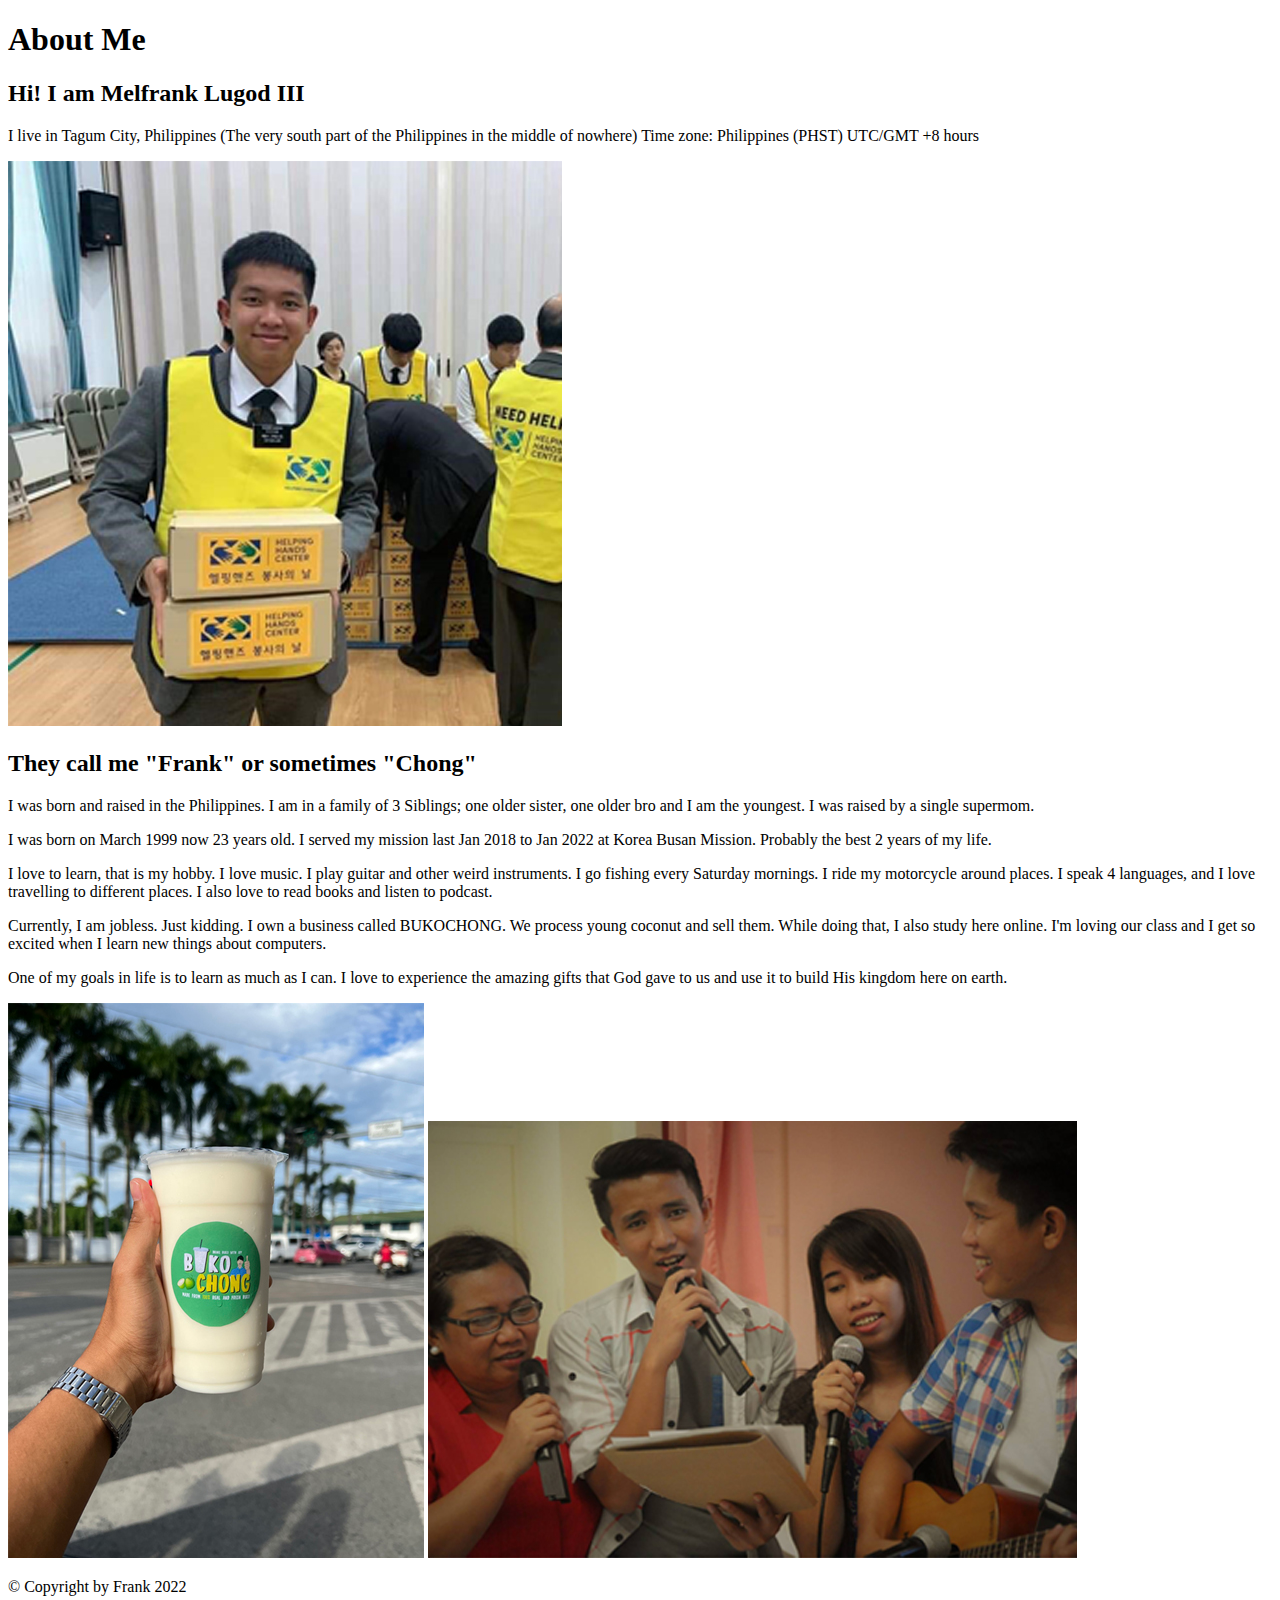
<file: aboutme/index.html>
<!DOCTYPE html>
<html lang="en">
<head>
    <meta charset="UTF-8">
    <meta http-equiv="X-UA-Compatible" content="IE=edge">
    <meta name="viewport" content="width=device-width, initial-scale=1.0">
    <title>All About Frank</title>
</head>
<body>
    <h1>About Me</h1>
    <h2>Hi! I am Melfrank Lugod III</h2>
    <p>I live in Tagum City, Philippines 
        (The very south part of the Philippines in the middle of nowhere)
        Time zone: Philippines (PHST) UTC/GMT +8 hours
    </p>
    <img alt="My Picture" src="images/me2.jpg">
    <h2>They call me "Frank" or sometimes "Chong"</h2>
    <p>I was born and raised in the Philippines. 
        I am in a family of 3 Siblings; one older sister, one older bro 
        and I am the youngest. I was raised by a single supermom.
    </p>
    <p>I was born on March 1999 now 23 years old.
        I served my mission last Jan 2018 to Jan 2022 at Korea Busan Mission. Probably the best 2 years of my life.
    </p>    
    <p>I love to learn, that is my hobby. I love music. I play guitar and other weird instruments. I go fishing every Saturday
        mornings. I ride my motorcycle around places. I speak 4 languages, and I love travelling to different places. I also love to read books and listen to podcast. 
    </p>
    <p>Currently, I am jobless. Just kidding. I own a business called BUKOCHONG. We process young coconut and sell them.
        While doing that, I also study here online. I'm loving our class and I get so excited when I learn new things about computers. 
    </p>
    <p> One of my goals in life is to learn as much as I can. I love to experience the amazing gifts that God gave to us and use it to build His kingdom here on earth.</p>
    <img alt="My Business" src="images/buko.jpg">
    <img alt="Family Picture" src="images/fambam.jpg">
    <footer>
        <p>&copy Copyright by Frank 2022</p>
    </footer>
</body>
</html>
</file>
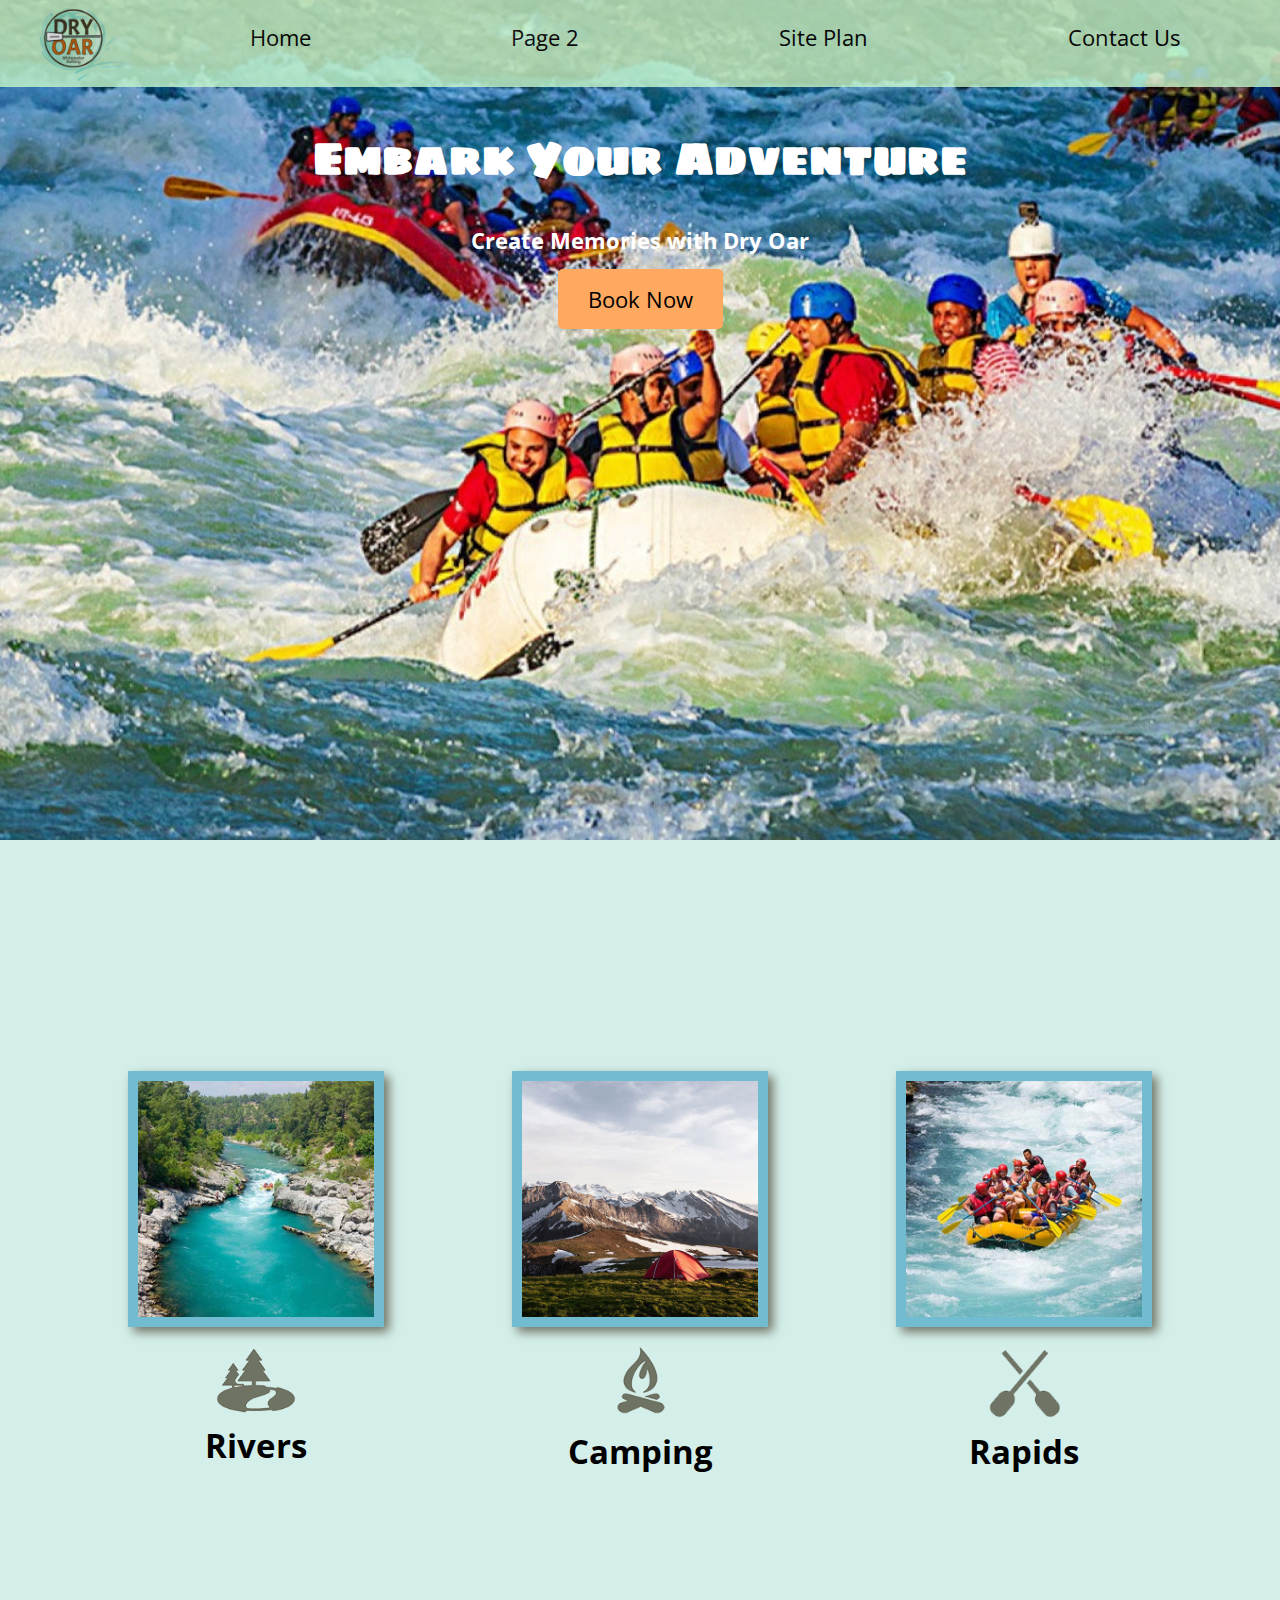
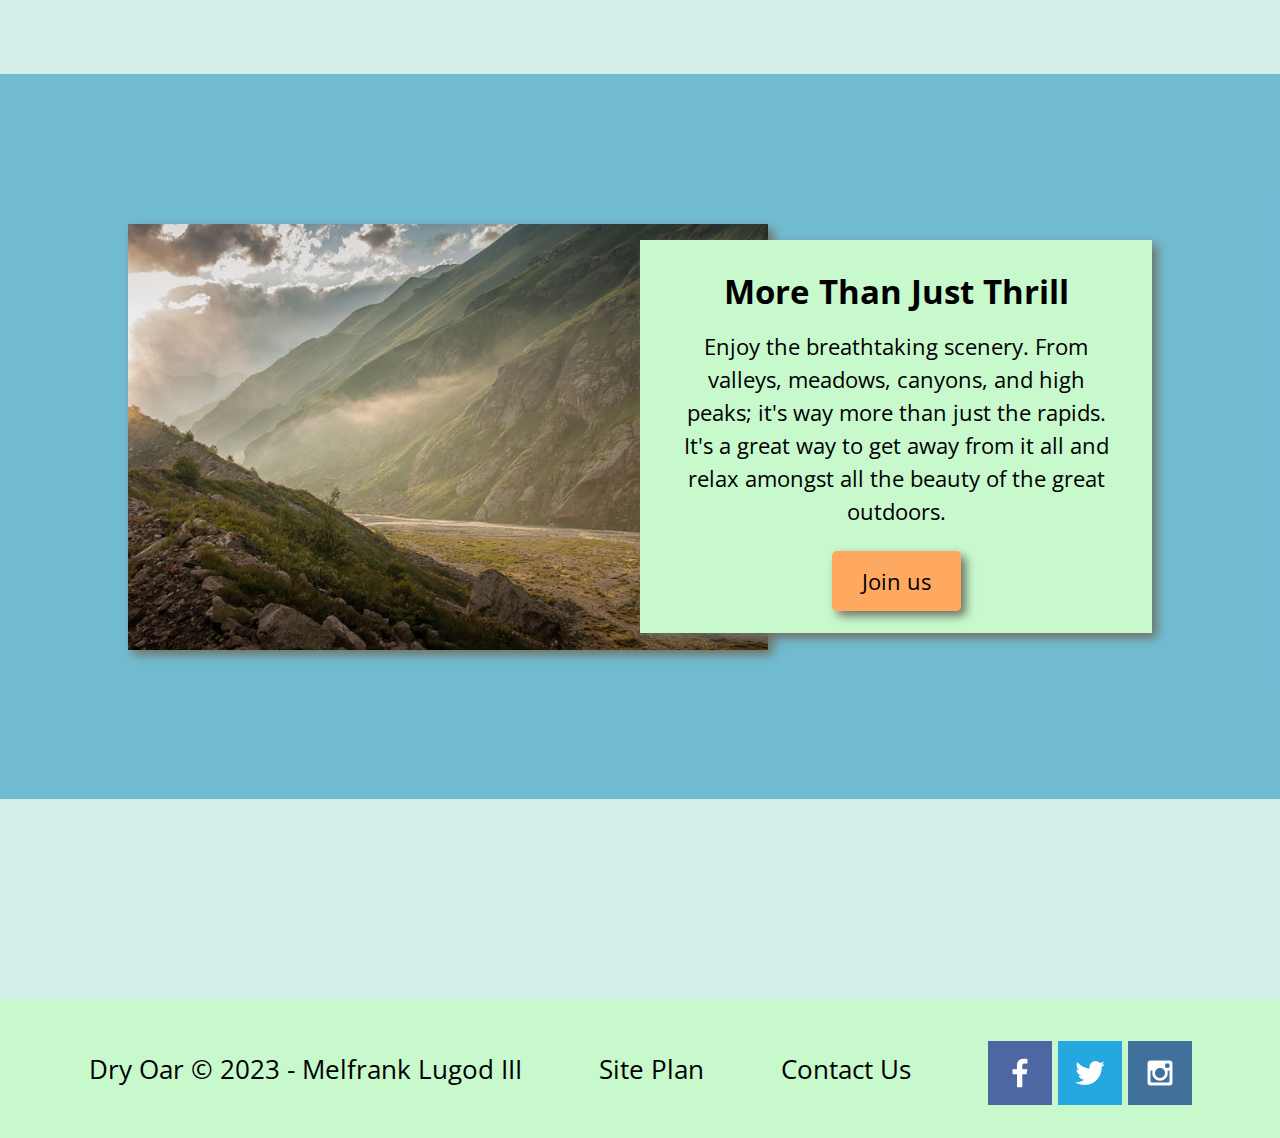
<file: wwr/index.html>
<!DOCTYPE html>
<html lang="en">
<head>
    <meta charset="UTF-8">
    <meta http-equiv="X-UA-Compatible" content="IE=edge">
    <meta name="viewport" content="width=device-width, initial-scale=1.0">
    <title>Whitewater Rafting Vacations | Dry Oar Boating | Home</title>
    <link rel="stylesheet" href="styles/style.css">
</head>
<body>
    <div id="content">
        <header>
            <a id="logo_link" href="index.html">
                <img class="logo" src="images/roundlogo.png" alt="Dry Oar Logo"/>
            </a>
            <nav>
                <a href="index.html" target="_blank">Home</a>
                <a href="#" target="_blank" >Page 2</a>
                <a href="site-plan-rafting.html" target="_blank">Site Plan</a>
                <a href="contactus.html" target="_blank">Contact Us</a>
            </nav>
        </header>
        <div id="hero">
            <div id="hero-box">
                <img id="hero-img" src="images/hero.jpg" alt="People enjoying rafting">
            </div>
            <section id="hero-msg">
                <h1 class="home-title">Embark Your Adventure</h1>
                <h4>Create Memories with Dry Oar</h4>
            <div class="button-box">
                <a class="book" href="contactus.html">Book Now</a>
            </div>
            </section>
        </div>
        <main class="home-grid">
            <section class="rivers-card">
                <img class="card-img" src="images/rivers.jpg" alt="river in the forest">
                <img class="icon" src="images/river_icon.png" alt="river icon">
                <h2>Rivers</h2>
            </section>
            <section class="camping-card">
                <img class="card-img" src="images/camping.jpg" alt="tents in the mountains">
                <img class="icon" src="images/fire_icon.png" alt="fire icon">
                <h2>Camping</h2>
            </section>
            <section class="rapids-card">
                <img class="card-img" src="images/rapids.jpg" alt="rafting boat">
                <img class="icon" src="images/oars.png" alt="oars icon">
                <h2>Rapids</h2>
            </section>
            <div id="background"></div> 
            <img class="mountains" src="images/mountains.jpg" alt="Misty Mountains">
            <section class="msg">
                <h2>More Than Just Thrill</h2>
                <p>Enjoy the breathtaking scenery. From valleys, meadows, canyons, and high peaks; it's way more than just the rapids. It's a great way to get away from it all and relax amongst all the beauty of the great outdoors.</p>
                <a class="join" href="rivers.html" target="_blank">Join us</a>
            </section>
        </main>
        <footer>
            <p>Dry Oar &copy; 2023 - Melfrank Lugod III</p>
            <p><a href="site-plan-rafting.html" target="_blank">Site Plan</a></p>
            <p><a href="contactus.html" target="_blank">Contact Us</a></p>
            <div class="social">
                <a href="https://facebook.com" target="_blank">
                    <img src="images/facebook.png" alt="fb icon">
                </a>
                <a href="https://twitter.com" target="_blank">
                    <img src="images/twitter.png" alt="twitter icon">
                </a>
                <a href="https://instagram.com" target="_blank">
                    <img src="images/instagram.png" alt="instagram icon">
                </a>
            </div>
        </footer>
    </div>
</body>
</html>
</file>
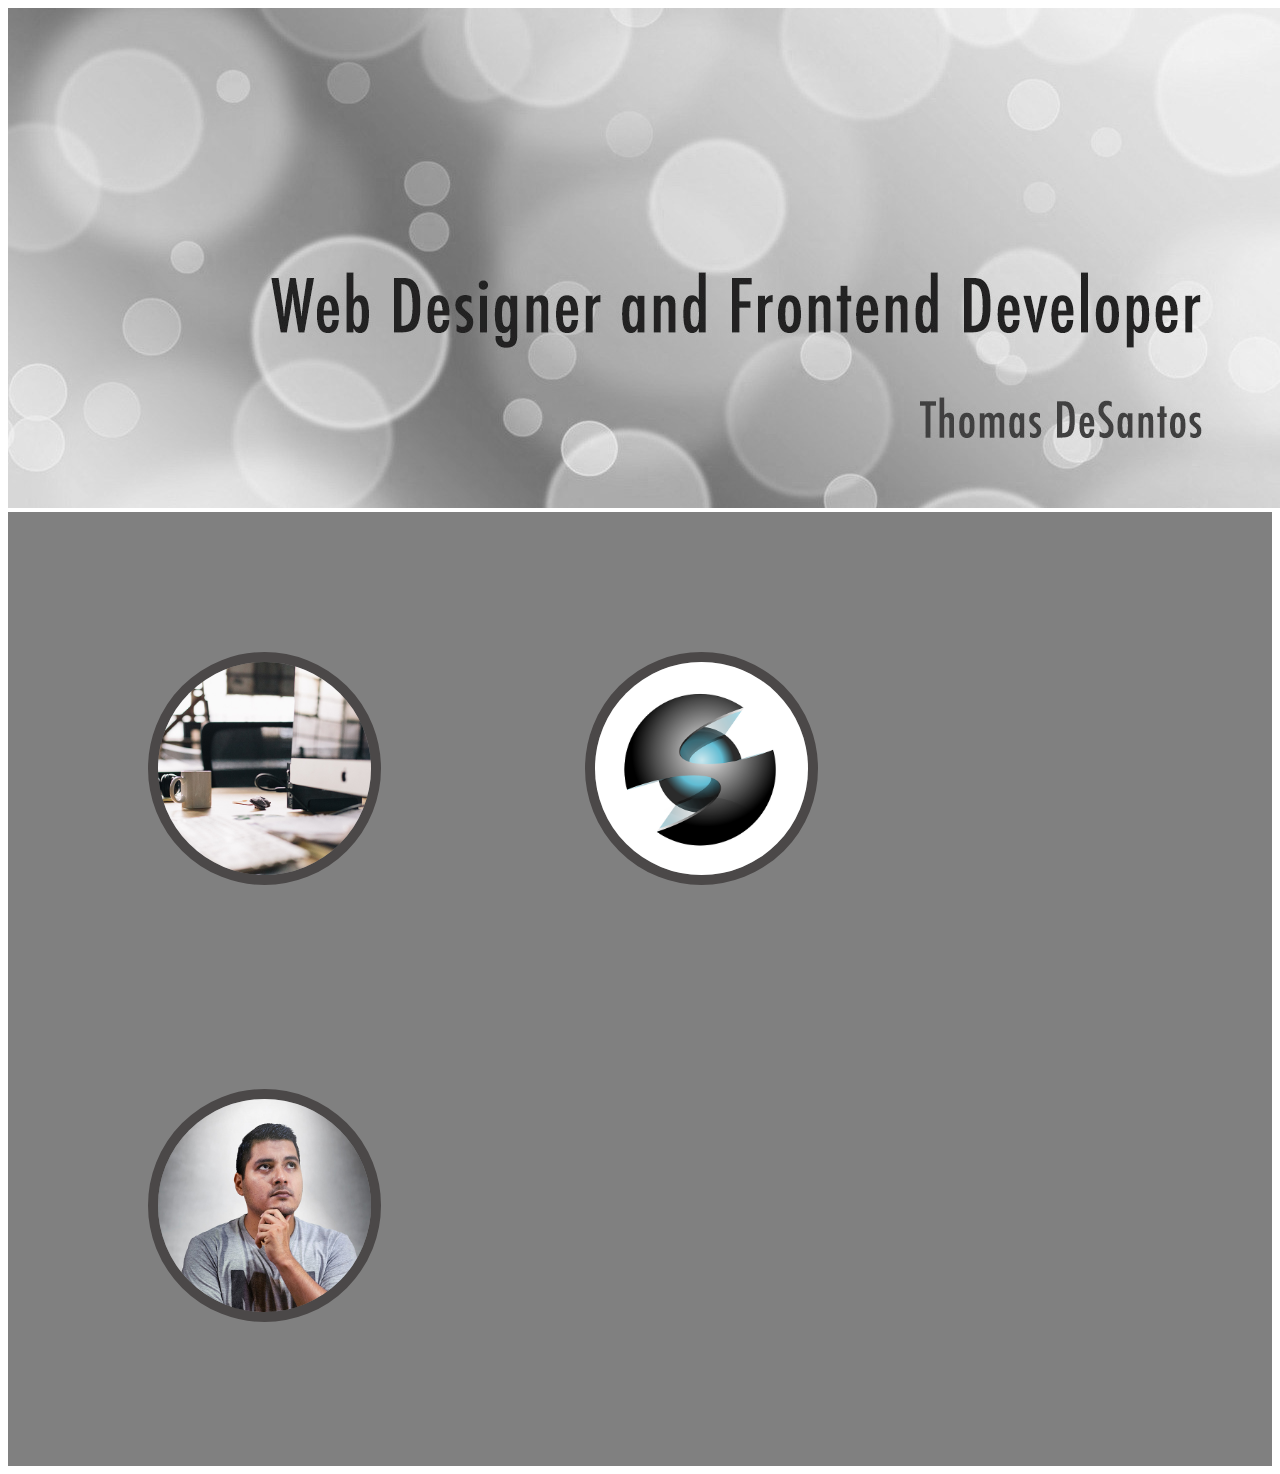
<file: practice/practice_challenge/index.html>
<!DOCTYPE html>
<html lang="en">
<head>
    <meta charset="UTF-8">
    <meta http-equiv="X-UA-Compatible" content="IE=edge">
    <meta name="viewport" content="width=device-width, initial-scale=1.0">
    <title>Challenge: 5</title>
    <link rel="stylesheet" href="styles/styles.css" />
</head>
<body>
    <main>
        <img class="title" src="images/w05_circles.jpg" alt="title">
    </main>
    <footer>
        <img class="desk" src="images/w05_ice_image_desk.jpg" alt="desk">
        <img class="graphic" src="images/w05_ice_image_graphic.png" alt="graphic">
        <img class="person" src="images/w05_ice_image_person.jpg" alt="person">
    </footer>
</body>
</html>
</file>
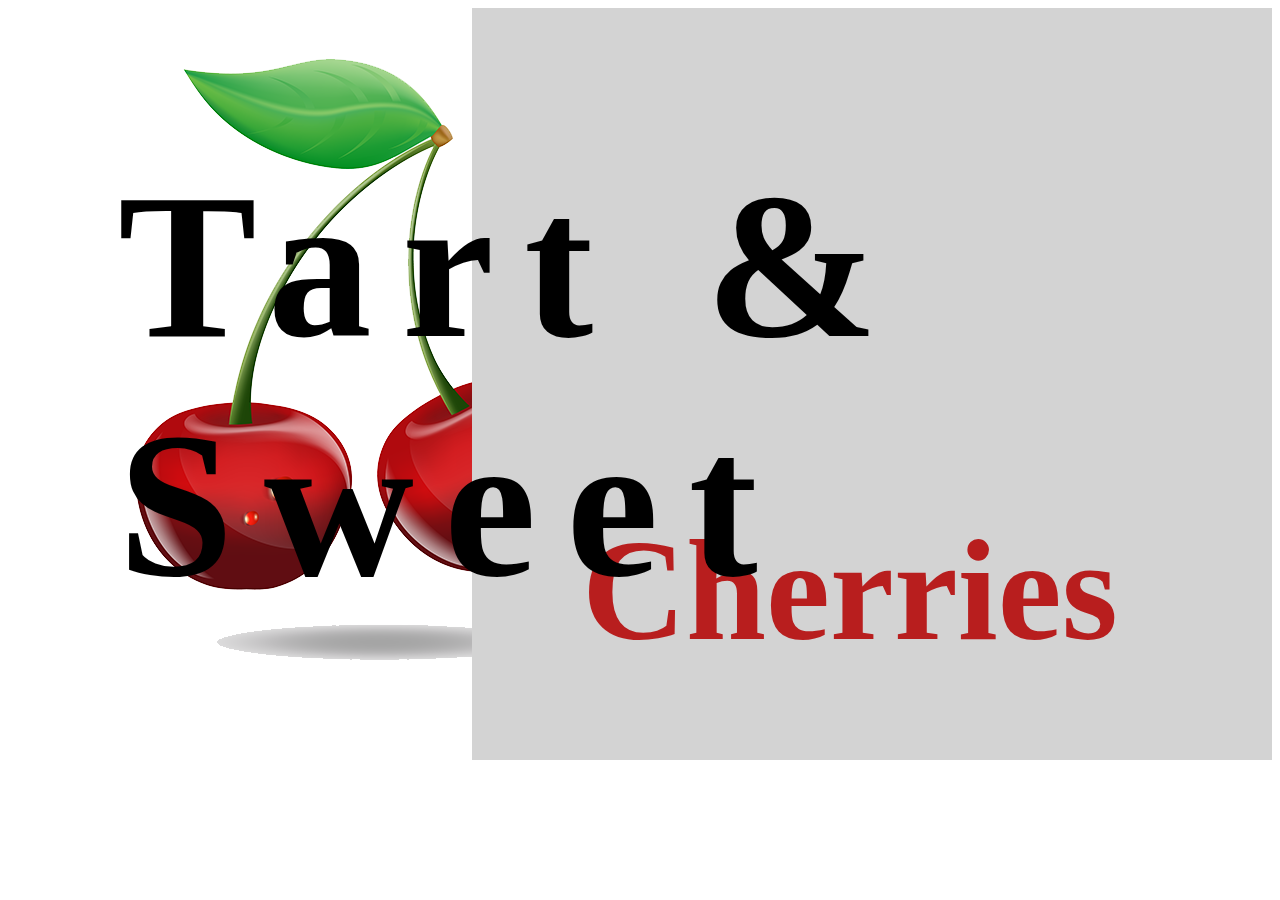
<file: practice/w06_challenge/index.html>
<!DOCTYPE html>
<html lang="en">
<head>
    <meta charset="UTF-8">
    <meta http-equiv="X-UA-Compatible" content="IE=edge">
    <meta name="viewport" content="width=device-width, initial-scale=1.0">
    <title>W06 Challenge</title>
    <link rel="stylesheet" href="styles/styles.css" />
</head>
<body>
    <div class="home-grid">
        <img class="cherry" src="images/w06_cherries.png" alt="title">
        <h1>Tart & Sweet</h1>
        <aside class="word-cherry">
            <h2>Cherries</h2>
        </aside>
    </div>
    
</body>
</html>
</file>
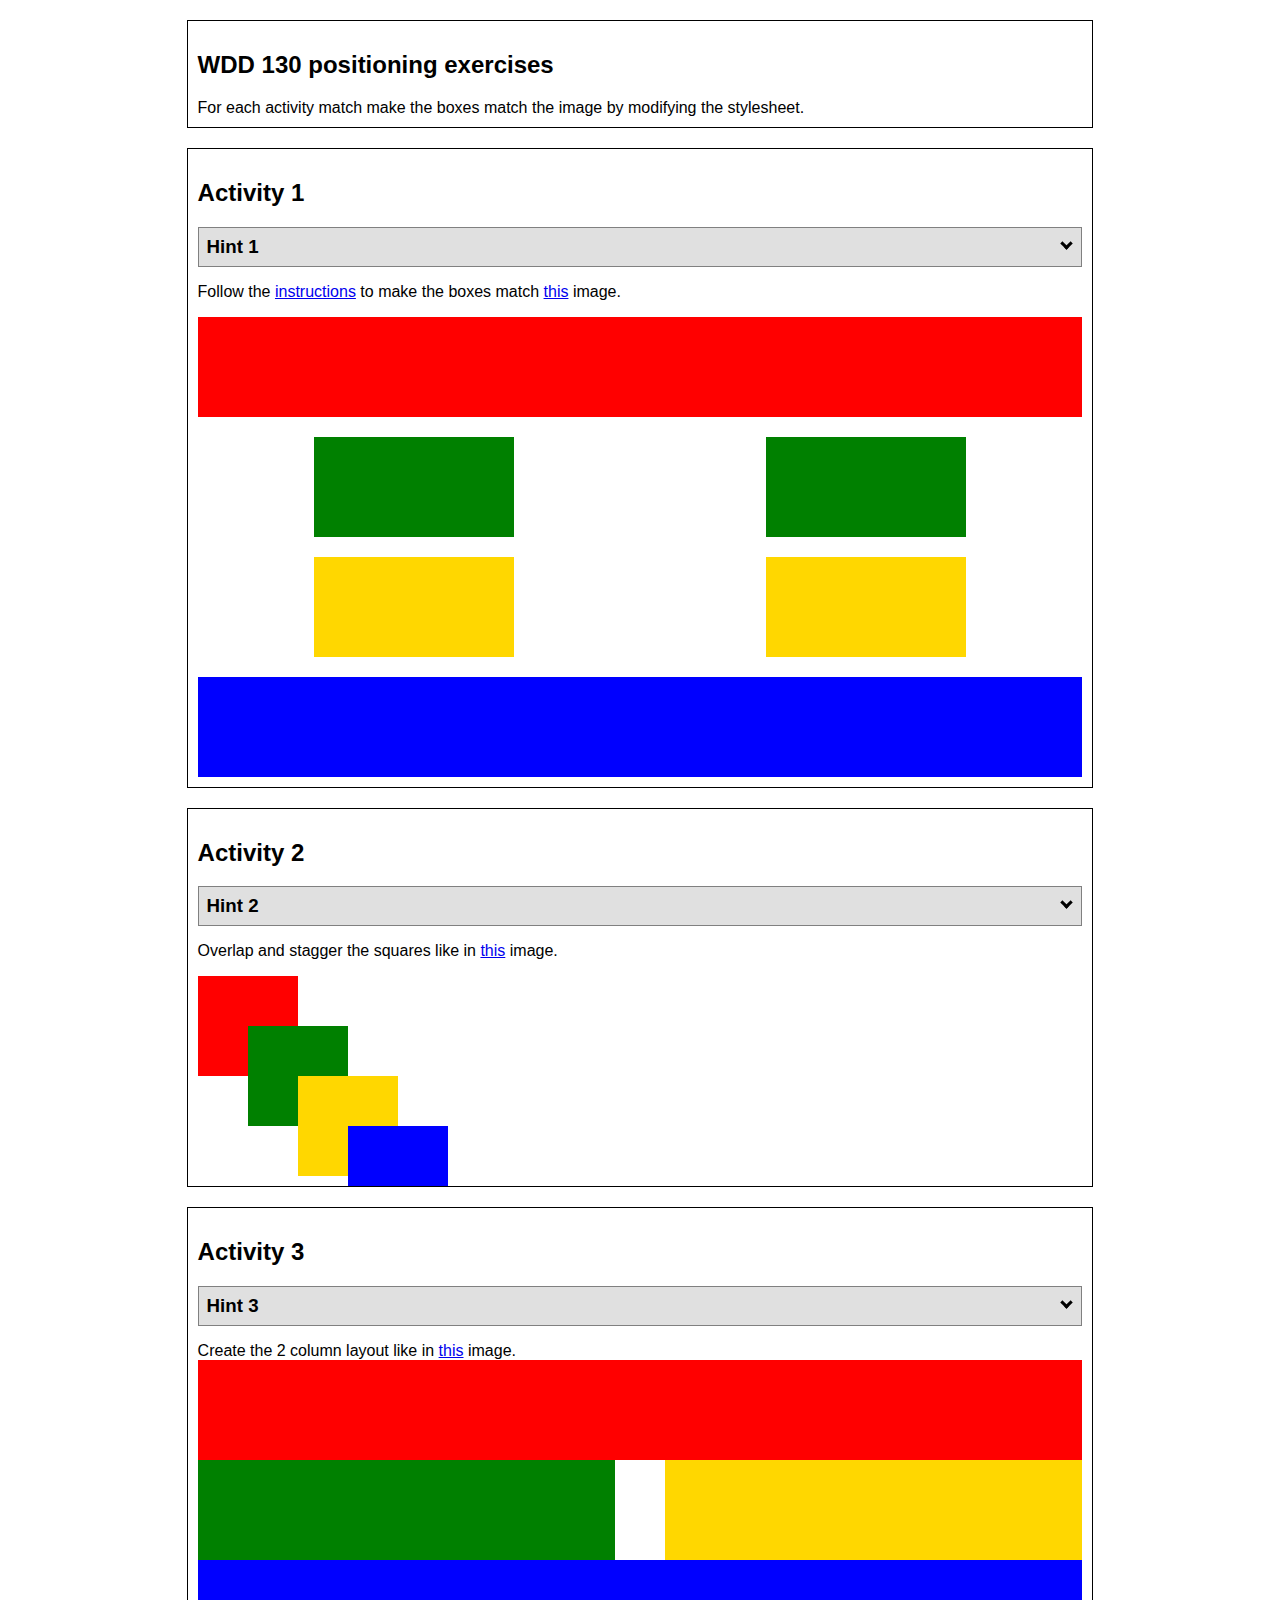
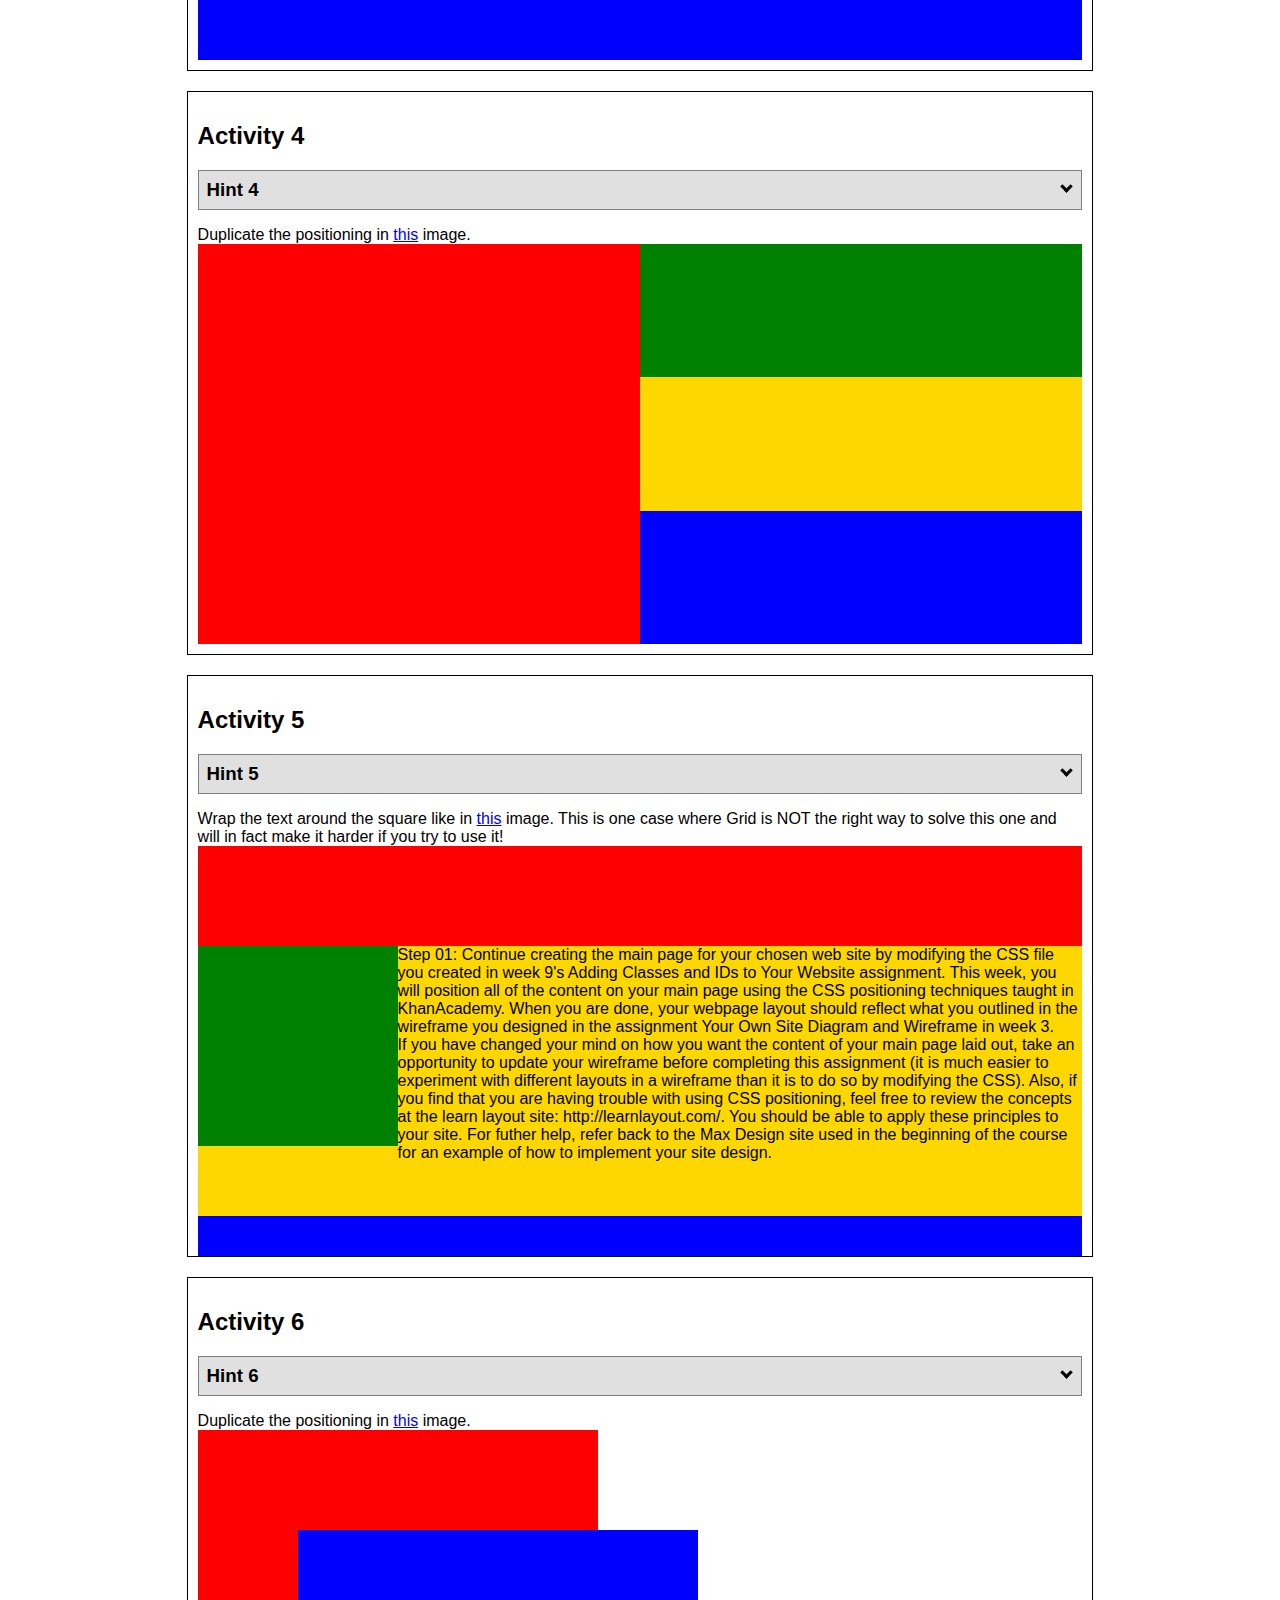
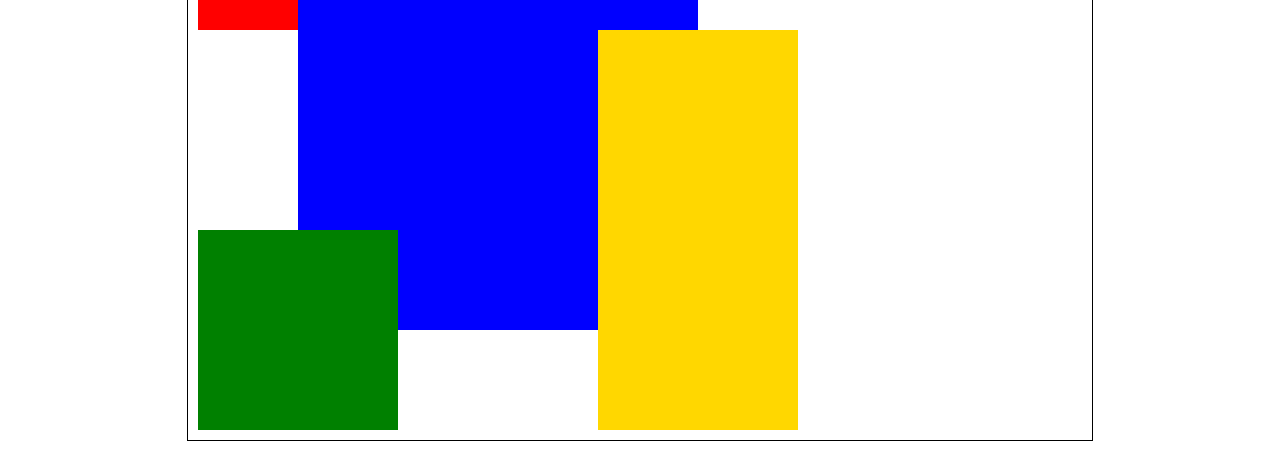
<file: positioning.html>
<!DOCTYPE html>
<html lang="en">
  <head>
    <!-- HTML - Name: positioning.html -->
    <title>Positioning Activity</title>
    <link rel="stylesheet" type="text/css" href="positionstyles.css" />
  </head>
  <body>
    <div class="activity">
      <h2>WDD 130 positioning exercises</h2>
      For each activity match make the boxes match the image by modifying the stylesheet.</div>
    <div class="activity">
      <h2>Activity 1</h2>
      <section class="hint"><input type="checkbox" ><i></i> <h3>Hint 1</h3><div><p>Check out the <a href="https://byui-wdd.github.io/wdd130/activities/w06-css-positioning.html" target="_blank">activity instructions</a> in Ilearn!</p></div></section>
      <p>Follow the <a href="https://byui-wdd.github.io/wdd130/activities/w06-css-positioning.html" target="_blank">instructions</a> to make the boxes match  <a href="https://byui-wdd.github.io/wdd130/images/example1.png" target="_blank">this</a> image.</p>
      <div class="content1" >
        <div class="red1" ></div>
        <div class="green1" ></div>
        <div class="green1" ></div>
        <div class="yellow1"></div>
        <div class="yellow1"></div>
        <div class="blue1"></div>
      </div>
    </div>
    <div class="activity">
      <h2>Activity 2</h2>
      <section class="hint"><input type="checkbox" > <h3>Hint 2</h3><i></i><div>
      <ul>
      <li>grid-template-columns: 50px 50px 50px 50px 50px </li></ul></div></section>
      <p>Overlap and stagger the squares like in <a href="https://byui-wdd.github.io/wdd130/images/example2.png" target="_blank">this</a> image.</p>
      <div class="content2" >
        <div class="red2" ></div>
        <div class="green2" ></div>
        <div class="yellow2"></div>
        <div class="blue2"></div>
      </div>
    </div>
    <div class="activity">
      <h2>Activity 3</h2>
      <section class="hint"><input type="checkbox" > <h3>Hint 3</h3><i></i><div><p>This one is going to be best solved with CSS Grid. Remember to make the boxes the right width first...then start moving them around. </p><h4>Properties used:</h4><ul><li>display:grid;</li><li>grid-template-columns:</li><li>grid-column-gap:</li>
        <li>grid-column:</li>  </ul></div></section>
      Create the 2 column layout like in <a href="https://byui-wdd.github.io/wdd130/images/example3.png" target="_blank">this</a>  image.
      <div class="content3" >
        <div class="red3" ></div>
        <div class="green3" ></div>
        <div class="yellow3"></div>
        <div class="blue3"></div>
      </div>
    </div>
    <div class="activity">
      <h2>Activity 4</h2>
      <section class="hint"><input type="checkbox" > <h3>Hint 4</h3><i></i><div><p>For the others we have been primarily concerned with width. For this one you will need to adjust height as well. </p><h4>Properties used:</h4><ul><li>display:grid;</li><li>grid-template-columns:</li><li>grid-row:</li></ul></div></section>
      Duplicate the positioning in <a href="https://byui-wdd.github.io/wdd130/images/example4.png" target="_blank">this</a> image. 
      <div class="content4" >
        <div class="red4" ></div>
        <div class="green4" ></div>
        <div class="yellow4"></div>
        <div class="blue4"></div>
      </div>
    </div>

    <div class="activity">
      <h2>Activity 5</h2>
      <section class="hint"><input type="checkbox" > <h3>Hint 5</h3><i></i><div><p>Grid is <strong>not</strong> the right way to do this.  In fact there is only one way to really do that...and that is with float. Remember that we float the thing we want the text to wrap around.  Also remember to start by making all the shapes the right size and shape.</p><h4>Properties used:</h4><ul><li>float: left;</li></ul></div></section>
      Wrap the text around the square like in <a href="https://byui-wdd.github.io/wdd130/images/example5.png" target="_blank">this</a> image. This is one case where Grid is NOT the right way to solve this one and will in fact make it harder if you try to use it!
      <div class="content5" >
        <div class="red5" ></div>
        <div class="green5" ></div>
        <div class="yellow5">Step 01: Continue creating the main page for your chosen web site by modifying the CSS file you created in week 9's Adding Classes and IDs to Your Website assignment. This week, you will position all of the content on your main page using the CSS positioning techniques taught in KhanAcademy. When you are done, your webpage layout should reflect what you outlined in the wireframe you designed in the assignment Your Own Site Diagram and Wireframe in week 3. <br />
          If you have changed your mind on how you want the content of your main page laid out, take an opportunity to update your wireframe before completing this assignment (it is much easier to experiment with different layouts in a wireframe than it is to do so by modifying the CSS). Also, if you find that you are having trouble with using CSS positioning, feel free to review the concepts at the learn layout site: http://learnlayout.com/. You should be able to apply these principles to your site. For futher help, refer back to the Max Design site used in the beginning of the course for an example of how to implement your site design.</div>
        <div class="blue5"></div>
      </div>
    </div>
    <div class="activity">
      <h2>Activity 6</h2>
      <section class="hint"><input type="checkbox" > <h3>Hint 6</h3><i></i><div><p>This one is all about visualizing the grid behind the layout. If you are having a hard time doing that first: all the sizes are even multiples of 100, and second here is another example with the lines drawn: <a href="https://byui-wdd.github.io/wdd130/images/example6-hint.png" target="_blank">example 6 with lines</a>. For this one you will find it easiest if you use px for the column width. You can also use <kbd>z-index</kbd> to control the element layering.    </p><h4>Properties used:</h4><ul><li>display:grid;</li><li>grid-template-columns:</li><li>grid-column:</li><li>grid-row:</li><li><a href="https://www.w3schools.com/cssref/pr_pos_z-index.asp" target="_blank">z-index:</a></li></ul></div></section>
      Duplicate the positioning in <a href="https://byui-wdd.github.io/wdd130/images/example6.png" target="_blank">this</a> image.
      <div class="content6" >
        <div class="red6" ></div>
        <div class="green6" ></div>
        <div class="yellow6"></div>
        <div class="blue6"></div>
      </div>
    </div>
  </body>
</html>
</file>
<file: wwr/styles/style.css>
@import url('https://fonts.googleapis.com/css2?family=Open+Sans&family=Sigmar+One&display=swap');

#content {
    max-width: 1600px;
    margin: 0 auto;
    background-color: #c7f9cc3c;
}

body {
    background-color: #2f98c130;
    font-family: "Open Sans", Arial, sans-serif;
    font-size: 22px;
    margin: 0;
    padding: 0;
}

h2 {
    margin: 0;
}

header {
    background-color: #c7f9cc;
    color: white;
    opacity: 80%;
    display: grid;
    grid-template-columns: 150px auto;
}

#logo_link {
    padding-top: 5px;
    justify-self: center;
    align-self: center;
}

.logo {
    width: 100%;
}

nav {
    display: flex;
    justify-content: space-around;
    align-items: end;
}

nav a {
    text-align: center;
    background-color: #c7f9cc;
    color: black;
    text-decoration: none;
    padding: 35px;
    padding-top: 0;
}

nav a:hover {
    padding-top: 20px;
    background-color: #fea95f;
    color: black;
}

#hero {
    display: grid;
    grid-template-columns: 1fr 3fr 1fr;
    margin-top: -100px;
}

#hero-box {
    grid-column: 1/4;
    grid-row: 1/3;
}

#hero-img {
    min-width: 100%;
    height: auto;
}

#hero-msg {
    grid-column: 2/3;
    grid-row: 1/2;
    margin-top: 125px;
}


#hero-msg h1, #hero-msg h4 {
    text-align: center;
    color: white;
}

.button-box {
    text-align: center;
}

.button-box:hover {
    transform: scale(1.1);
}

main section {
    text-align: center;
}

#background {
    height: 725px;
    background-color: #2f98c197;
    grid-column: 1/11;
    grid-row: 4/9;
}

.mountains {
    grid-column: 2/7;
    grid-row: 5/8;
    box-shadow: 5px 5px 10px #6f7364;
}    

.home-title {
    color: rgb(62, 60, 60);
    font-family: "Sigmar One", Helvetica , sans-serif;
    font-size: 2em;
    margin-top: 10px;
}

.book, .join {
    background-color: #fea95f;
    color: black;
    text-decoration: none;
    padding: 15px 30px;
    margin-top: 50px;
    border-radius: 5px;
}

.home-grid {
    margin-top: 2%;
    display: grid;
    grid-template-columns: 1fr 1fr 1fr 1fr 1fr 1fr 1fr 1fr 1fr 1fr
}

.book:hover {
    background-color: #57cc99;
    color: black;
}

.join:hover {
    background-color: #2f98c197;
    color: black;
}

.card-img, .mountains {
    width: 100%;
}

.card-img {
    border: 10px solid #2f98c197;
    transition: transform .5s;
    box-shadow: 5px 5px 10px #6f7364;
}

.card-img:hover {
    opacity: .6;
    transform: scale(1.1);
}

main section img {
    box-sizing: border-box;
}

.rivers-card, .camping-card, .rapids-card {
    margin: 200px 0;
}

.rivers-card {
    grid-column: 2/4;
    grid-row: 2/3;
}

.camping-card {
    grid-column: 5/7;
    grid-row: 2/3;
}

.rapids-card {
    grid-column: 8/10;
    grid-row: 2/3;
}

.join {
    box-shadow:5px 5px 10px #6f7364;
}

.msg {
    background-color: #c7f9cc;
    line-height: 1.5em;
    padding: 35px;
    grid-column: 6/10;
    grid-row: 6/7;
    box-shadow: 5px 5px 10px #6f7364;
}

.msg h2 {
    color: black;
}

.msg p {
    color: black;
    padding-bottom: 15px;
}

footer {
    background-color: #c7f9cc;
    padding: 25px 50px;
    margin-top: 200px;
    display: flex;
    justify-content: space-around;
    align-items: center;
}

footer p {
    font-size: 1.2em;
}

footer p a:hover {
    text-decoration: underline;
}    

footer a {
    color: black;
    text-decoration: none;
}

footer a:hover {
    color: black;
}

footer .social img {
    padding-top: 15px;
} 

h4 {
    color: black;
}

.icon {
    width: 80px;
    padding-top: 10px;
}



@media screen and (max-width: 900px) {

    #hero, .home-grid {
        display: block;
        height: auto;
    }
    nav, footer {
        flex-direction: column;
    }
    nav a {
        display: block;
        padding: 15px;
    }
    #hero {
        margin-top: 0;

    }
    #hero-box {
        width: 40px;
        height: auto;
    }
    #hero-msg {
        margin-top: 0;
    }
    #hero-msg h4 {
        display: none;
    }
    .home-title {
        font-size: 25px;
        color: #6f7364;
    }
    .rivers-card, .camping-card, .rapids-card { 
        margin: 50px auto;
        width: 60%;
    }
    #background {
        display: none;
    }
    .mountains, .msg {
        width: 80%;
        display: block;
        margin: 0 auto;
    }
    footer {
        margin-top: 25px;
    }
}
</file>
<file: practice/practice_challenge/styles/styles.css>
main img {
    min-width: 100%;
    height: auto;
}

footer {
    background-color: gray;
    padding: 40px
}

.desk {
    max-width: 18%;
    margin: 100px;
    border-radius: 50%;
    border: 10px solid rgb(75, 72, 72);
}

.graphic {
    max-width: 18%;
    margin: 100px;
    border-radius: 50%;
    border: 10px solid rgb(75, 72, 72);
}

.person {
    max-width: 18%;
    margin: 100px;
    border-radius: 50%;
    border: 10px solid rgb(75, 72, 72);
}
</file>
<file: practice/w06_challenge/styles/styles.css>
.home-grid {
    display: grid;
    grid-template-columns: 1fr, 1fr,;
    grid-template-rows: 1fr;
    grid-gap: 5px;
}

h1 {
    font-family: "Palatino";
    grid-column: 1/3;
    grid-row: 1/3;
    font-size: 13em;
    z-index: 1;
    letter-spacing: 30px;
    margin-left: 110px;
}

aside {
    background-color: lightgray;
    width: 800px;
    grid-column: 2/3;
    grid-row: 1/2
}

h2 {
    color: rgb(184, 30, 30);
    font-family: "Palatino";
    font-size: 9em;
    align-self: center;
    margin-left: 110px;
    margin-bottom: 50px;
    margin-top:500px;
    

}

.cherry {
    grid-column: 1/3;
    grid-row: 1/3;
    margin-left: 40px
}
</file>
<file: positionstyles.css>
/* CSS - Name: "positionstyles.css" */
/* Activity 1 styles */
.content1 {
  /* This is the parent of the activity 1 boxes. */
  display: grid;
  grid-template-columns: 1fr 1fr;
  justify-items: center;
  gap: 20px;
}
.red1 { 
  width: 100%; 
  height: 100px; 
  background-color: red; 
  grid-column: 1/3;

} 
.green1 {
  width: 200px; 
  height: 100px; 
  background-color: green; 

} 
.yellow1 {
  width: 200px; 
  height: 100px; 
  background-color: gold; 
} 
.blue1 {
  width: 100%; 
  height: 100px; 
  background-color: blue; 
  grid-column: 1/3;
} 
/* Activity 2 styles */ 
.content2 {
  /* This is the parent of the activity 2 boxes. */
  display: grid;
  grid-template-columns: 50px 50px 50px 50px;
  grid-template-rows: 50px 50px 50px 50px; 
}
.red2 {
  width: 100px; 
  height: 100px; 
  background-color: red; 
  grid-column: 1/2;
  grid-row: 1/2;
} 
.green2 { 
  width: 100px; 
  height: 100px; 
  background-color: green;
  grid-column: 2/3;
  grid-row: 2/3;
} 
.yellow2 {
  width: 100px; 
  height: 100px; 
  background-color: gold; 
  grid-column: 3/4;
  grid-row: 3/4;
} 
.blue2 {
  width: 100px; 
  height: 100px; 
  background-color: blue; 
  grid-column: 4/5;
  grid-row: 4/5;
} 
/* Activity 3 styles */ 
.content3 {
  /* This is the parent of the activity 3 boxes. */
  display: grid;
  grid-template-columns: 1fr 1fr;
  grid-column-gap: 50px;
}
.red3 {
  width: 100%; 
  height: 100px; 
  background-color: red; 
  grid-column: 1/3;
} 
.green3 {
  width: 100%; 
  height: 100px; 
  background-color: green;
} 
.yellow3 {
  width: 100%; 
  height: 100px; 
  background-color: gold; 
} 
.blue3 {
  width: 100%;
  height: 100px; 
  background-color: blue; 
  grid-column: 1/3;
} 
/* Activity 4 styles */ 
.content4 {
  /* This is the parent of the activity 4 boxes. */
  height: 400px;
  display: grid;
  grid-template-columns: 1fr 1fr;
  grid-template-rows: 1fr 1fr 1fr;
}
.red4 {
  width: 100%; 
  height: 100%; 
  background-color: red; 
  grid-row: 1/4;
  grid-column: 1/2
} 
.green4 {
  width: 100%; 
  height: 100%; 
  background-color: green; 
  grid-column: 2/3;
  grid-row: 1/2
} 
.yellow4 {
  width: 100%; 
  height: 100%; 
  background-color: gold;
  grid-column: 2/3;
  grid-row: 2/3 
} 
.blue4 {
  width: 100%; 
  height: 100%; 
  background-color: blue; 
  grid-column: 2/3;
  grid-row: 3/4;
} 
/* Activity 5 styles */ 
.content5 {
  /* This is the parent of the activity 5 boxes. */
  height: 400px;
}
.red5 { 
  width: 100%; 
  height: 100px; 
  background-color: red; 
} 
.green5 { 
  width: 200px; 
  height: 200px; 
  background-color: green; 
  float: left;

} 
.yellow5 {
  width: 100%; 
  height: 270px; 
  background-color: gold; 

} 
.blue5 {
  width: 100%; 
  height: 100px; 
  background-color: blue; 
} 
/* Activity 6 styles */ 
.content6 {
  /* This is the parent of the activity 6 boxes. */
  display: grid;
  grid-template-columns: (6, 50px);
  grid-template-rows: (6, 50px);
  height: 600px;
  width: 600px;
}
.red6 {
  width: 400px; 
  height: 200px; 
  background-color: red; 
  grid-column: 1/5;
  grid-row: 1/3;
  z-index: 0;
} 
.green6 {
  width: 200px; 
  height: 200px; 
  background-color: green;
  grid-column: 1/3; 
  grid-row: 5/7;
  z-index: 3;
} 
.yellow6 {
  width: 200px; 
  height: 400px; 
  background-color: gold; 
  grid-column: 5/7;
  grid-row: 3/7;
  z-index: 2;
} 
.blue6 {
  width: 400px; 
  height: 400px; 
  background-color: blue; 
  grid-column: 2/6;
  grid-row: 2/6;
  z-index: 1;
} 


/* Do not make any changes below here */
.activity {
  width: 70%; 
  margin: 20px auto; 
  font-family: Arial, sans-serif; 
  border: 1px solid black; 
  padding: 10px; 
  clear:both; 
  overflow: auto;
} 

.hint {
  border: 1px solid grey;
  background: #e0e0e0;
  padding: .5em;
  position: relative;
  margin: 1em 0;
}
.hint h3 {
  margin: 0;
}
.hint:hover {
  background: #d0d0d0;
}
.hint > div {
  display: none;
}

.hint input[type=checkbox] {
  position: absolute;
  width: 100%;
  height: 100%;
  opacity: 0;
  z-index: 1;
  cursor: pointer;
}

.hint input[type=checkbox]:checked ~ div {
  display: block;
}

.hint i {
  position: absolute;
  transform: translate(-6px, 0);
  margin-top: 16px;
  right: 10px;
  top: -3px;
}
.hint i:before, .hint i:after {
  content: "";
  position: absolute;
  background-color: black;
  width: 3px;
  height: 9px;
}
.hint i:before {
  transform: translate(2px, 0) rotate(45deg);
}
.hint i:after {
  transform: translate(-2px, 0) rotate(-45deg);
}

.hint input[type=checkbox]:checked ~ i:before {
  transform: translate(-2px, 0) rotate(45deg);
}
.hint input[type=checkbox]:checked ~ i:after {
  transform: translate(2px, 0) rotate(-45deg);
}
.hint a {
  position: relative;
  z-index: 1;
}
</file>
